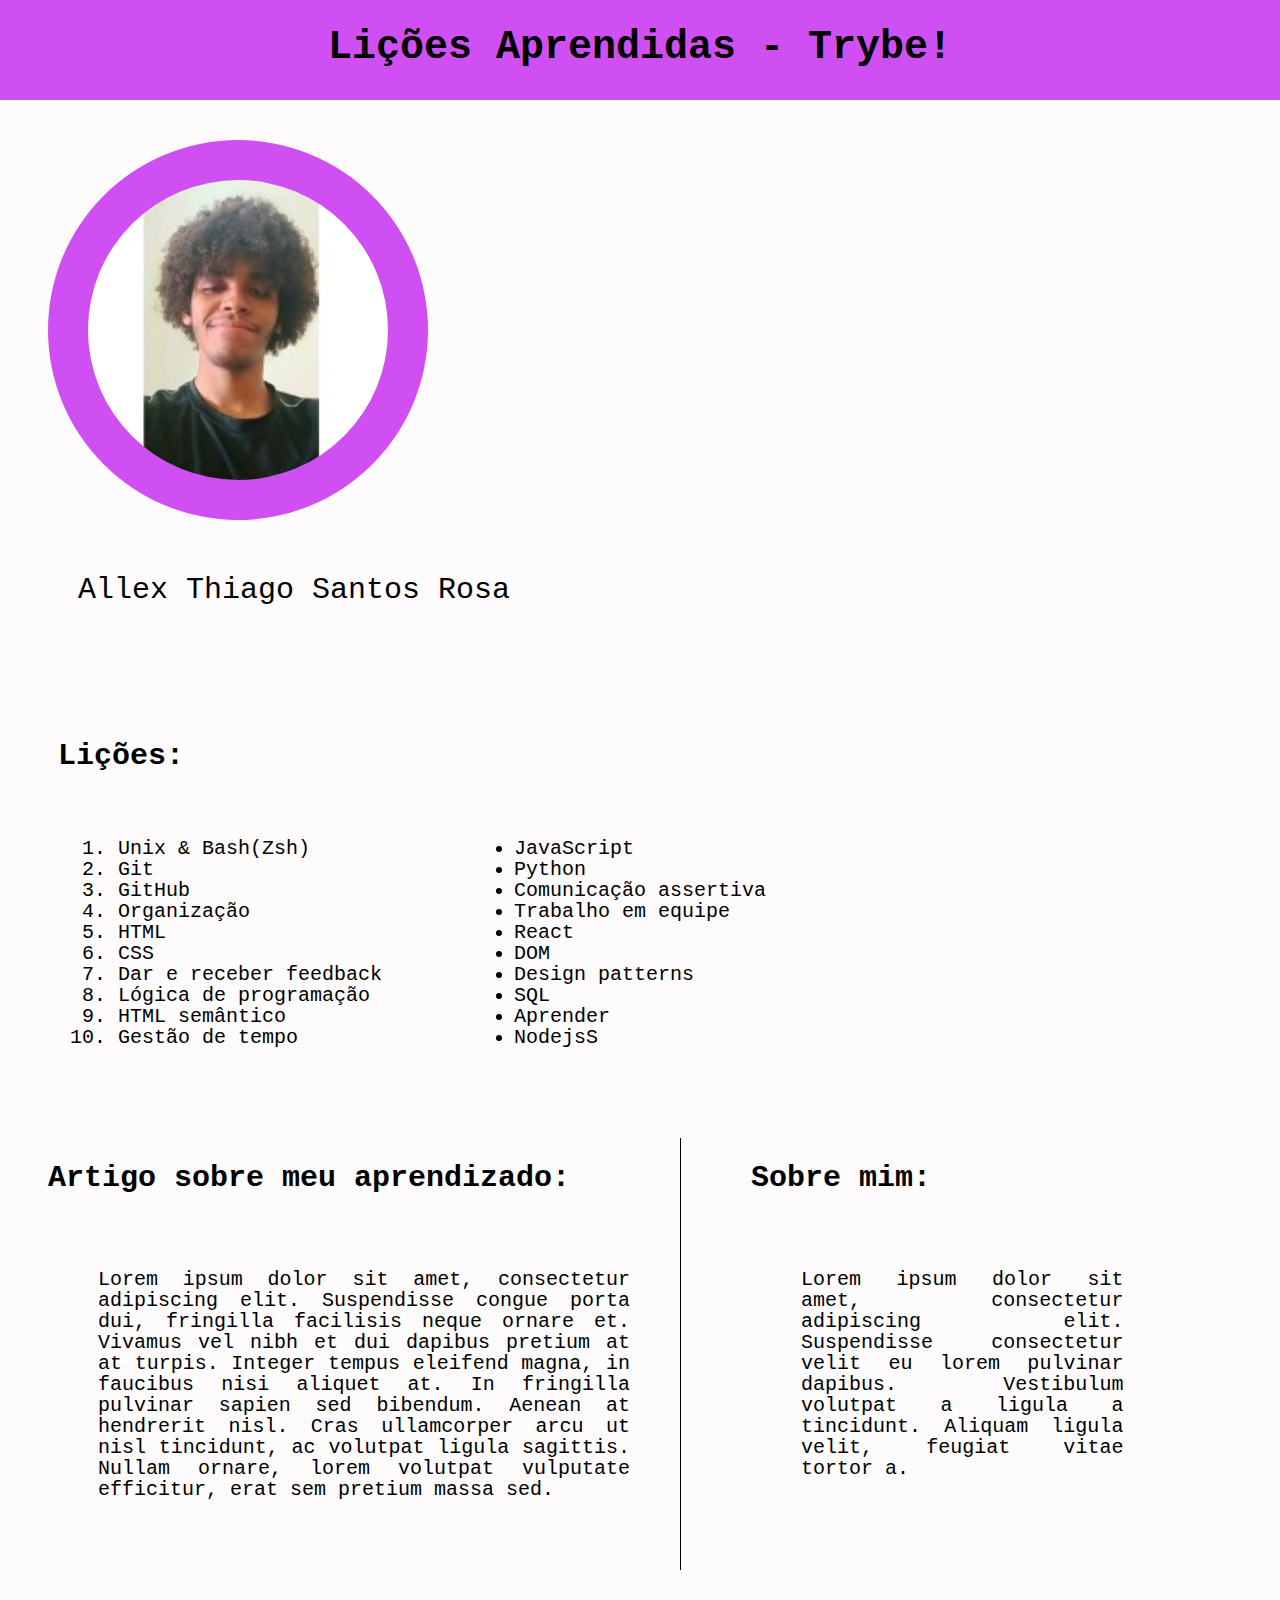
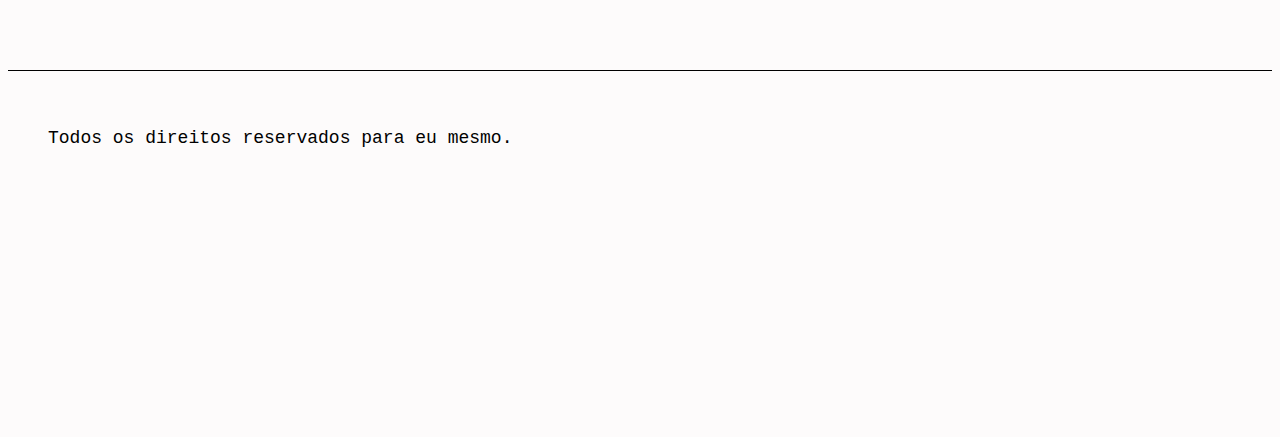
<file: index.html>
<!DOCTYPE html>
<html lang="pt-br">
<head>
    <meta charset="UTF-8">
    <meta http-equiv="X-UA-Compatible" content="IE=edge">
    <meta name="viewport" content="width=device-width, initial-scale=1.0">
    <link rel="stylesheet" href="style.css">
    <title>Lessons Learned - Trybe project</title>
</head>
<body>
    <header id="cabecalho">
        <h1 id="titulo">Lições Aprendidas - Trybe!</h1>
    </header>
    <main>
        <section id="image">
            <img id="minha_foto" src="fotopow.jpeg" alt="Uma foto minha">
            <a id="contact" href="contact.html" target="_blank" >Allex Thiago Santos Rosa</a>
        </section>
        <section id="lessons">
            <h2>Lições:</h2>
            <div>
                <ol id="licoes_aprendidas">
                    <li>Unix & Bash(Zsh)</li>
                    <li>Git</li>
                    <li>GitHub</li>
                    <li>Organização</li>
                    <li>HTML</li>
                    <li>CSS</li>
                    <li>Dar e receber feedback</li>
                    <li>Lógica de programação</li>
                    <li>HTML semântico</li>
                    <li>Gestão de tempo</li>
                </ol>
                <ul id="licoes_a_aprender">
                    <li>JavaScript</li>
                    <li>Python</li>
                    <li>Comunicação assertiva</li>
                    <li>Trabalho em equipe</li>
                    <li>React</li>
                    <li>DOM</li>
                    <li>Design patterns</li>
                    <li>SQL</li>
                    <li>Aprender</li>
                    <li>NodejsS</li>
                </ul>
            </div>
        </section>
        <div id="lado_a_lado">
            <article id="artigo" class="lado-esquerdo">
                <h2>Artigo sobre meu aprendizado:</h2>
                <p >
                    Lorem ipsum dolor sit amet, consectetur adipiscing elit. Suspendisse congue porta dui, fringilla facilisis neque ornare et. Vivamus vel nibh et dui dapibus pretium at at turpis. Integer tempus eleifend magna, in faucibus nisi aliquet at. In fringilla pulvinar sapien sed bibendum. Aenean at hendrerit nisl. Cras ullamcorper arcu ut nisl tincidunt, ac volutpat ligula sagittis. Nullam ornare, lorem volutpat vulputate efficitur, erat sem pretium massa sed.
                </p>
            </article>
            <aside id="de_lado" class="lado-direito">
                <h2>Sobre mim:</h2>
                <p>
                    Lorem ipsum dolor sit amet, consectetur adipiscing elit. Suspendisse consectetur velit eu lorem pulvinar dapibus. Vestibulum volutpat a ligula a tincidunt. Aliquam ligula velit, feugiat vitae tortor a.
                </p>
            </aside>
        </div>
    </main>
    <footer id="rodape">
        <p>Todos os direitos reservados para eu mesmo.</p>
    </footer>
</body>
</html>
</file>
<file: style.css>
* {
  font-size: 20px;
  line-height: 105%;
  font-family: monospace;
}

body {
  background-color: rgb(253, 251, 251);
}

#cabecalho {
  background-color: rgb(207, 79, 242);
  top: 0;
  right: 0;
  left: 0;
  position: fixed;
  height: 100px;
  display: block;
  z-index: 2;
}

main {
  margin-top: 100px;
}

#titulo {
  text-align: center;
  font-size: 2em;
}

#minha_foto {
  width: 300px;
  padding: 40px;
  border-radius: 300px;
  margin: 40px;
  background-color: rgb(207, 79, 242);
}

#contact {
  font-size: 30px;
  text-decoration: none;
  color: black;
  padding: 10px 20px 20px;
  margin-left: 50px;
  display: block;
  width: max-content;
}

#contact:hover {
  color: blue;
}

#lessons {
  padding-top: 40px;
  margin: 50px;
}

h2 {
  font-size: 1.5em;
}

#licoes_aprendidas , #licoes_a_aprender {
  padding: 0 20px;
  margin: 40px;
  display: inline-block;
}

#artigo {
  margin-left: 40px;
  width: 50%;
  display: inline-block;
  border-right: 1px solid black;
}

#artigo p {
  padding: 50px;
  text-align: justify;
}

#lado_a_lado {
  padding: relative;
}

#de_lado {
  display: inline-block;
  width: 33%;
  height: 100%;
  position: absolute;
  z-index: 1;
  margin-left: 70px;
}

#de_lado p {
  text-align: justify;
  padding: 50px;
}

#rodape {
  border-top: 1px solid black;
  margin-top: 100px;
}

#rodape p {
  font-size: 18px;
  padding: 40px;
}
</file>
